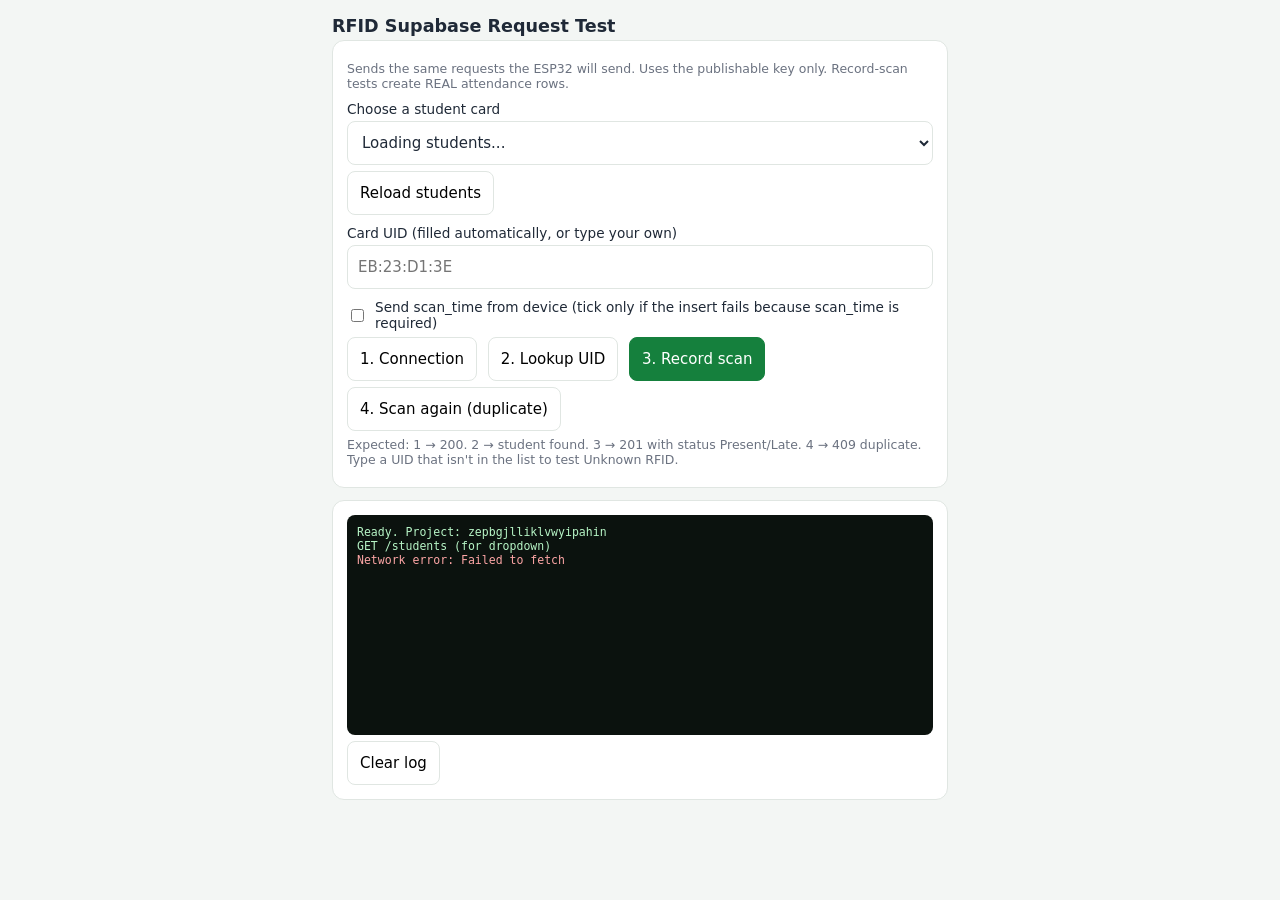
<file: rfid-test.html>
<!DOCTYPE html>
<html lang="en">
<head>
<meta charset="utf-8">
<meta name="viewport" content="width=device-width, initial-scale=1">
<title>RFID Supabase Request Test</title>
<style>
:root{--bg:#f3f6f4;--card:#fff;--text:#1f2937;--muted:#6b7280;--border:#e0e6e2;--primary:#15803d}
*{box-sizing:border-box}
body{margin:0;background:var(--bg);color:var(--text);font-family:system-ui,-apple-system,"Segoe UI",Roboto,sans-serif;font-size:15px}
main{max-width:640px;margin:0 auto;padding:12px}
h1{font-size:1.1rem;margin:4px 0}
.card{background:var(--card);border:1px solid var(--border);border-radius:12px;padding:14px;margin-bottom:12px}
.note{font-size:.78rem;color:var(--muted);margin:6px 0}
label{display:block;font-size:.85rem;margin:10px 0 4px}
input[type=text],select{width:100%;font:inherit;padding:10px;border:1px solid var(--border);border-radius:8px;min-height:44px;background:#fff;color:var(--text)}
button{font:inherit;border:1px solid var(--border);background:#fff;padding:10px 12px;border-radius:8px;min-height:44px;cursor:pointer;margin:6px 6px 0 0}
button.p{background:var(--primary);color:#fff;border-color:var(--primary)}
button:disabled{opacity:.5}
.chk{display:flex;gap:8px;align-items:center;font-size:.85rem;margin-top:10px}
#log{background:#0b120e;color:#b7f5c6;font-family:monospace;font-size:.72rem;padding:10px;border-radius:8px;min-height:220px;max-height:380px;overflow:auto;white-space:pre-wrap;word-break:break-word}
#log .ok{color:#86efac}#log .err{color:#fca5a5}#log .warn{color:#fcd34d}
</style>
</head>
<body>
<main>
<h1>RFID Supabase Request Test</h1>
<div class="card">
  <div class="note">Sends the same requests the ESP32 will send. Uses the publishable key only. Record-scan tests create REAL attendance rows.</div>

  <label for="studentSelect">Choose a student card</label>
  <select id="studentSelect"><option value="">Loading students...</option></select>
  <button id="btnReload">Reload students</button>

  <label for="uid">Card UID (filled automatically, or type your own)</label>
  <input type="text" id="uid" placeholder="EB:23:D1:3E" autocapitalize="characters">

  <div class="chk"><input type="checkbox" id="sendTime"><label for="sendTime" style="margin:0">Send scan_time from device (tick only if the insert fails because scan_time is required)</label></div>
  <div>
    <button id="btnConn">1. Connection</button>
    <button id="btnLookup">2. Lookup UID</button>
    <button class="p" id="btnScan">3. Record scan</button>
    <button id="btnDup">4. Scan again (duplicate)</button>
  </div>
  <div class="note">Expected: 1 → 200. 2 → student found. 3 → 201 with status Present/Late. 4 → 409 duplicate. Type a UID that isn't in the list to test Unknown RFID.</div>
</div>
<div class="card">
  <div id="log"></div>
  <button id="btnClear">Clear log</button>
</div>
</main>
<script>
// ---- Central config (same values the ESP32 will use) ----
const SUPABASE_URL = "https://zepbgjlliklvwyipahin.supabase.co";
const SUPABASE_API = SUPABASE_URL + "/rest/v1";
const SUPABASE_KEY = "sb_publishable_HJYQXc8ZnQMJBhxHzxAp6Q_dMtY1NwW";
const SCANNER_LOCATION = "Main Entrance";
const TIMEOUT_MS = 10000;

const $ = id => document.getElementById(id);
let studentList = [];

function log(msg, cls) {
  const d = document.createElement("div");
  if (cls) d.className = cls;
  d.textContent = msg;
  $("log").appendChild(d);
  $("log").scrollTop = $("log").scrollHeight;
}
function normalizeUID(uid) {
  let s = uid.trim().toUpperCase().replace(/[-\s]/g, ":");
  if (/^[0-9A-F]{8}$/.test(s)) s = s.match(/.{2}/g).join(":");
  return s;
}

// ---- Single request helper (no AbortController: some sandboxes can't clone it) ----
async function api(path, options = {}) {
  let timer;
  const timeout = new Promise((_, rej) => {
    timer = setTimeout(() => rej(Object.assign(new Error("timeout"), { name: "AbortError" })), TIMEOUT_MS);
  });
  try {
    const request = (async () => {
      const res = await fetch(SUPABASE_API + path, {
        ...options,
        headers: {
          apikey: SUPABASE_KEY,
          Authorization: "Bearer " + SUPABASE_KEY,
          "Content-Type": "application/json",
          ...(options.headers || {})
        }
      });
      const text = await res.text();
      let body; try { body = text ? JSON.parse(text) : null; } catch (e) { body = text; }
      return { ok: res.ok, status: res.status, body };
    })();
    return await Promise.race([request, timeout]);
  } finally { clearTimeout(timer); }
}
function show(r) { log("HTTP " + r.status + " " + JSON.stringify(r.body), r.ok ? "ok" : "err"); }
function hint(r) {
  if (r.status === 401) log("→ Key problem (apikey/Authorization).", "warn");
  else if (r.status === 403 || (r.body && r.body.code === "42501")) log("→ RLS is blocking this operation for the anon key.", "warn");
  else if (r.status === 404) log("→ Wrong table/endpoint name.", "warn");
  else if (r.body && r.body.code === "23502") log("→ A required column is missing. Tick 'Send scan_time' and retry.", "warn");
}
function busy(b) { document.querySelectorAll("button").forEach(x => x.disabled = b); }
async function run(fn) {
  busy(true);
  try { await fn(); }
  catch (e) { log(e.name === "AbortError" ? "Timed out (server unreachable)." : "Network error: " + e.message, "err"); }
  busy(false);
}

// ---- Student dropdown ----
function renderStudentSelect() {
  const sel = $("studentSelect");
  sel.innerHTML = "";
  const first = document.createElement("option");
  first.value = "";
  first.textContent = studentList.length ? "-- Select a student --" : "No students found";
  sel.appendChild(first);
  studentList.forEach((s, i) => {
    const o = document.createElement("option");
    o.value = String(i);
    const uid = s.rfid_uid ? s.rfid_uid : "no card";
    o.textContent = s.student_id + " · " + s.name + " · " + uid + (s.active ? "" : " (inactive)");
    if (!s.rfid_uid) o.disabled = true;
    sel.appendChild(o);
  });
}
async function loadStudents() {
  log("GET /students (for dropdown)");
  const r = await api("/students?select=id,student_id,name,active,rfid_uid&order=student_id.asc&limit=200");
  if (!r.ok) { show(r); hint(r); $("studentSelect").innerHTML = "<option value=''>Could not load students</option>"; return; }
  studentList = r.body || [];
  renderStudentSelect();
  log("Loaded " + studentList.length + " student(s).", "ok");
}
$("studentSelect").addEventListener("change", () => {
  const v = $("studentSelect").value;
  if (v === "") return;
  const s = studentList[Number(v)];
  if (s && s.rfid_uid) { $("uid").value = s.rfid_uid; log("Selected " + s.name + " → " + s.rfid_uid); }
});

// ---- Tests ----
async function testConnection() {
  log("GET /sections?select=id&limit=1");
  const r = await api("/sections?select=id&limit=1"); show(r); hint(r);
}
async function findStudent() {
  const uid = normalizeUID($("uid").value);
  if (!uid) { log("Choose a student or enter a UID first.", "warn"); return null; }
  $("uid").value = uid;
  log("GET /students?rfid_uid=eq." + uid);
  const r = await api("/students?select=id,student_id,name,active,rfid_uid&rfid_uid=eq." + encodeURIComponent(uid));
  show(r); hint(r);
  if (!r.ok) return null;
  if (!r.body.length) { log("Result: UNKNOWN RFID CARD (no attendance would be created).", "warn"); return null; }
  const s = r.body[0];
  if (!s.active) { log("Result: STUDENT INACTIVE for " + s.name + " (no attendance would be created).", "warn"); return null; }
  log("Result: found " + s.name + " (id " + s.id + ", active).", "ok");
  return s;
}
async function recordScan() {
  const s = await findStudent();
  if (!s) return;
  const payload = { student_id: s.id, scanner_location: SCANNER_LOCATION };
  if ($("sendTime").checked) payload.scan_time = new Date().toISOString();
  log("POST /attendance " + JSON.stringify(payload));
  const r = await api("/attendance", { method: "POST", headers: { Prefer: "return=representation" }, body: JSON.stringify(payload) });
  show(r); hint(r);
  if (r.status === 201) log("Result: ATTENDANCE RECORDED for " + s.name + ", status = " + (r.body[0] && r.body[0].status), "ok");
  else if (r.status === 409 || (r.body && r.body.code === "23505")) log("Result: ALREADY RECORDED (duplicate blocked by database).", "warn");
  else log("Result: SERVER ERROR (ESP32 must not show success).", "err");
}

$("btnConn").addEventListener("click", () => run(testConnection));
$("btnLookup").addEventListener("click", () => run(findStudent));
$("btnScan").addEventListener("click", () => run(recordScan));
$("btnDup").addEventListener("click", () => run(recordScan));
$("btnReload").addEventListener("click", () => run(loadStudents));
$("btnClear").addEventListener("click", () => { $("log").textContent = ""; });

log("Ready. Project: zepbgjlliklvwyipahin");
run(loadStudents);
</script>
</body>
</html>
</file>
